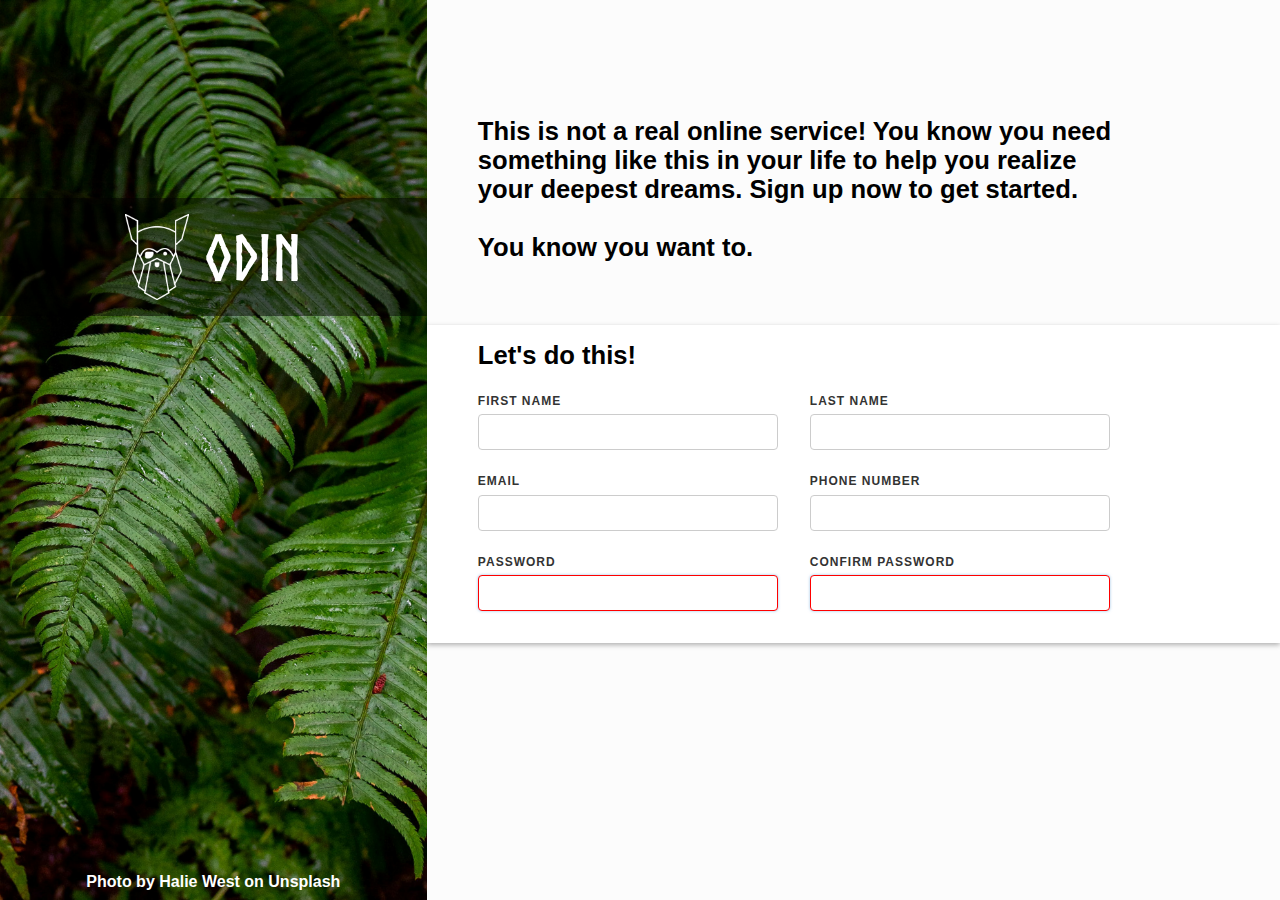
<file: index.html>
<!DOCTYPE html>
<html lang="en">

<head>
    <meta charset="UTF-8">
    <meta name="viewport" content="width=device-width, initial-scale=1.0">
    <title>Sign Up Form | The Odin Project</title>
    <link rel="stylesheet" href="./style.css">
</head>

<body>
    <div class="container">
        <div class="left-side">
            <div class="logo-banner">
                <img src="./assets/images/odin-lined.png" alt="Logo">
                <h1>ODIN</h1>
            </div>
            <h4>Photo by <a
                    href="https://unsplash.com/es/@haliewestphoto?utm_content=creditCopyText&utm_medium=referral&utm_source=unsplash">Halie
                    West</a> on <a
                    href="https://unsplash.com/es/fotos/planta-de-hoja-verde-en-fotografia-de-primer-plano-25xggax4bSA?utm_content=creditCopyText&utm_medium=referral&utm_source=unsplash">Unsplash</a>
            </h4>
        </div>
        <div class="right-side">
            <div class="text">
                <p>This is not a real online service! You know you need something like this in your life to help you
                    realize your deepest dreams. Sign up now to get started. <br><br>You know you want to.</p>
            </div>
            <div class="form-container">
                <h2>Let's do this!</h2>
                <form action="#" method="POST">
                    <div class="form-row">
                        <div class="form-field">
                            <label for="firstName">FIRST NAME</label>
                            <input type="text" id="firstName" name="firstName" required>
                        </div>
                        <div class="form-field">
                            <label for="lastName">LAST NAME</label>
                            <input type="text" id="lastName" name="lastName" required>
                        </div>
                    </div>
                    <div class="form-row">
                        <div class="form-field">
                            <label for="email">EMAIL</label>
                            <input type="email" id="email" name="email" required>
                        </div>
                        <div class="form-field">
                            <label for="phoneNumber">PHONE NUMBER</label>
                            <input type="tel" id="phoneNumber" name="phoneNumber" required>
                        </div>
                    </div>
                    <div class="form-row">
                        <div class="form-field">
                            <label for="password">PASSWORD</label>
                            <input type="password" id="password" name="password" required>
                        </div>
                        <div class="form-field">
                            <label for="confirmPassword">CONFIRM PASSWORD</label>
                            <input type="password" id="confirmPassword" name="confirmPassword" required>
                        </div>
                    </div>
                </form>
            </div>
            <div></div>
        </div>
    </div>

</body>

</html>
</file>
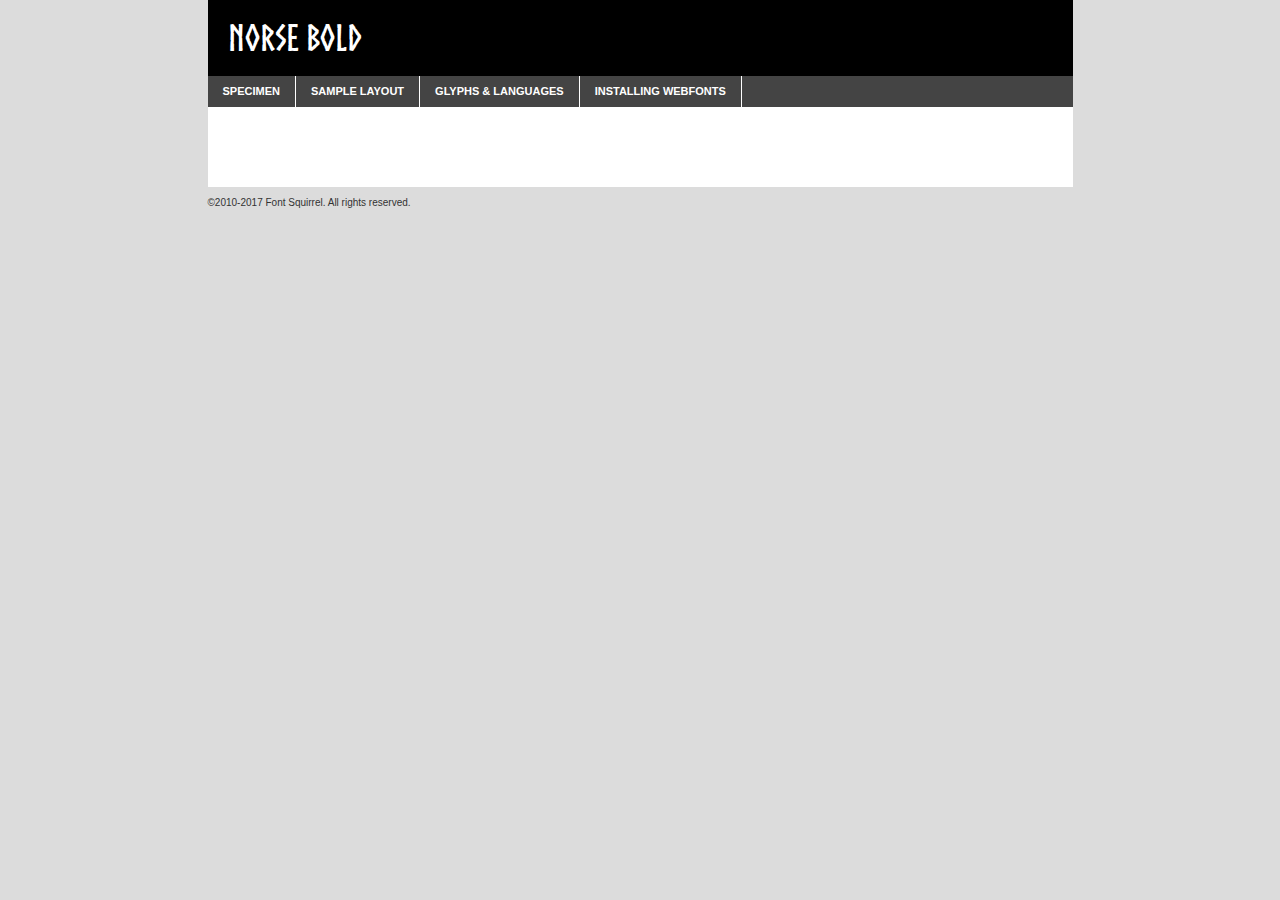
<file: Fonts/norse-bold-demo.html>
<!DOCTYPE html PUBLIC "-//W3C//DTD XHTML 1.0 Transitional//EN"
        "http://www.w3.org/TR/xhtml1/DTD/xhtml1-transitional.dtd">

<html xmlns="http://www.w3.org/1999/xhtml" xml:lang="en" lang="en">
<head>
    <meta http-equiv="Content-Type" content="text/html; charset=utf-8"/>
    <script src="http://ajax.googleapis.com/ajax/libs/jquery/1.7.2/jquery.min.js" type="text/javascript" charset="utf-8"></script>
    <script type="text/javascript">
		(function($) {
			$.fn.easyTabs = function(option) {
				var param = jQuery.extend({ fadeSpeed: 'fast', defaultContent: 1, activeClass: 'active' }, option);
				$(this).each(function() {
					var thisId = '#' + this.id;
					if ( param.defaultContent == '' )
					{
						param.defaultContent = 1;
					}
					if ( typeof param.defaultContent == 'number' )
					{
						var defaultTab = $(thisId + ' .tabs li:eq(' + (param.defaultContent - 1) + ') a').attr('href').substr(1);
					}
					else
					{
						var defaultTab = param.defaultContent;
					}
					$(thisId + ' .tabs li a').each(function() {
						var tabToHide = $(this).attr('href').substr(1);
						$('#' + tabToHide).addClass('easytabs-tab-content');
					});
					hideAll();
					changeContent(defaultTab);

					function hideAll() {$(thisId + ' .easytabs-tab-content').hide();}

					function changeContent(tabId)
					{
						hideAll();
						$(thisId + ' .tabs li').removeClass(param.activeClass);
						$(thisId + ' .tabs li a[href=#' + tabId + ']').closest('li').addClass(param.activeClass);
						if ( param.fadeSpeed != 'none' )
						{
							$(thisId + ' #' + tabId).fadeIn(param.fadeSpeed);
						}
						else
						{
							$(thisId + ' #' + tabId).show();
						}
					}

					$(thisId + ' .tabs li').click(function() {
						var tabId = $(this).find('a').attr('href').substr(1);
						changeContent(tabId);
						return false;
					});
				});
			}
		})(jQuery);
    </script>
    <link rel="stylesheet" href="specimen_files/specimen_stylesheet.css" type="text/css" charset="utf-8"/>
    <link rel="stylesheet" href="stylesheet.css" type="text/css" charset="utf-8"/>

    <style type="text/css">
        		body {
			font-family: 'norsebold';
        		}

            </style>

    <title>Norse Bold Specimen</title>


    <script type="text/javascript" charset="utf-8">
		$(document).ready(function() {
			$('#container').easyTabs({ defaultContent: 1 });
		});
    </script>
</head>

<body>
<div id="container">
    <div id="header">
		Norse Bold    </div>
    <ul class="tabs">
        <li><a href="#specimen">Specimen</a></li>
        <li><a href="#layout">Sample Layout</a></li>
                <li><a href="#glyphs">Glyphs &amp; Languages</a></li>
        <li><a href="#installing">Installing Webfonts</a></li>

    </ul>

    <div id="main_content">


        <div id="specimen">

            <div class="section">
                <div class="grid12 firstcol">
                    <div class="huge">AaBb</div>
                </div>
            </div>

            <div class="section">
                <div class="glyph_range">A&#x200B;B&#x200b;C&#x200b;D&#x200b;E&#x200b;F&#x200b;G&#x200b;H&#x200b;I&#x200b;J&#x200b;K&#x200b;L&#x200b;M&#x200b;N&#x200b;O&#x200b;P&#x200b;Q&#x200b;R&#x200b;S&#x200b;T&#x200b;U&#x200b;V&#x200b;W&#x200b;X&#x200b;Y&#x200b;Z&#x200b;a&#x200b;b&#x200b;c&#x200b;d&#x200b;e&#x200b;f&#x200b;g&#x200b;h&#x200b;i&#x200b;j&#x200b;k&#x200b;l&#x200b;m&#x200b;n&#x200b;o&#x200b;p&#x200b;q&#x200b;r&#x200b;s&#x200b;t&#x200b;u&#x200b;v&#x200b;w&#x200b;x&#x200b;y&#x200b;z&#x200b;1&#x200b;2&#x200b;3&#x200b;4&#x200b;5&#x200b;6&#x200b;7&#x200b;8&#x200b;9&#x200b;0&#x200b;&amp;&#x200b;.&#x200b;,&#x200b;?&#x200b;!&#x200b;&#64;&#x200b;(&#x200b;)&#x200b;#&#x200b;$&#x200b;%&#x200b;*&#x200b;+&#x200b;-&#x200b;=&#x200b;:&#x200b;;</div>
            </div>
            <div class="section">
                <div class="grid12 firstcol">
                    <table class="sample_table">
                        <tr>
                            <td>10</td>
                            <td class="size10">abcdefghijklmnopqrstuvwxyzABCDEFGHIJKLMNOPQRSTUVWXYZ0123456789abcdefghijklmnopqrstuvwxyzABCDEFGHIJKLMNOPQRSTUVWXYZ0123456789abcdefghijklmnopqrstuvwxyzABCDEFGHIJKLMNOPQRSTUVWXYZ</td>
                        </tr>
                        <tr>
                            <td>11</td>
                            <td class="size11">abcdefghijklmnopqrstuvwxyzABCDEFGHIJKLMNOPQRSTUVWXYZ0123456789abcdefghijklmnopqrstuvwxyzABCDEFGHIJKLMNOPQRSTUVWXYZ0123456789abcdefghijklmnopqrstuvwxyzABCDEFGHIJKLMNOPQRSTUVWXYZ</td>
                        </tr>
                        <tr>
                            <td>12</td>
                            <td class="size12">abcdefghijklmnopqrstuvwxyzABCDEFGHIJKLMNOPQRSTUVWXYZ0123456789abcdefghijklmnopqrstuvwxyzABCDEFGHIJKLMNOPQRSTUVWXYZ0123456789abcdefghijklmnopqrstuvwxyzABCDEFGHIJKLMNOPQRSTUVWXYZ</td>
                        </tr>
                        <tr>
                            <td>13</td>
                            <td class="size13">abcdefghijklmnopqrstuvwxyzABCDEFGHIJKLMNOPQRSTUVWXYZ0123456789abcdefghijklmnopqrstuvwxyzABCDEFGHIJKLMNOPQRSTUVWXYZ0123456789abcdefghijklmnopqrstuvwxyzABCDEFGHIJKLMNOPQRSTUVWXYZ</td>
                        </tr>
                        <tr>
                            <td>14</td>
                            <td class="size14">abcdefghijklmnopqrstuvwxyzABCDEFGHIJKLMNOPQRSTUVWXYZ0123456789abcdefghijklmnopqrstuvwxyzABCDEFGHIJKLMNOPQRSTUVWXYZ0123456789abcdefghijklmnopqrstuvwxyzABCDEFGHIJKLMNOPQRSTUVWXYZ</td>
                        </tr>
                        <tr>
                            <td>16</td>
                            <td class="size16">abcdefghijklmnopqrstuvwxyzABCDEFGHIJKLMNOPQRSTUVWXYZ0123456789abcdefghijklmnopqrstuvwxyzABCDEFGHIJKLMNOPQRSTUVWXYZ</td>
                        </tr>
                        <tr>
                            <td>18</td>
                            <td class="size18">abcdefghijklmnopqrstuvwxyzABCDEFGHIJKLMNOPQRSTUVWXYZ0123456789abcdefghijklmnopqrstuvwxyzABCDEFGHIJKLMNOPQRSTUVWXYZ</td>
                        </tr>
                        <tr>
                            <td>20</td>
                            <td class="size20">abcdefghijklmnopqrstuvwxyzABCDEFGHIJKLMNOPQRSTUVWXYZ0123456789abcdefghijklmnopqrstuvwxyzABCDEFGHIJKLMNOPQRSTUVWXYZ</td>
                        </tr>
                        <tr>
                            <td>24</td>
                            <td class="size24">abcdefghijklmnopqrstuvwxyzABCDEFGHIJKLMNOPQRSTUVWXYZ0123456789abcdefghijklmnopqrstuvwxyzABCDEFGHIJKLMNOPQRSTUVWXYZ</td>
                        </tr>
                        <tr>
                            <td>30</td>
                            <td class="size30">abcdefghijklmnopqrstuvwxyzABCDEFGHIJKLMNOPQRSTUVWXYZ0123456789abcdefghijklmnopqrstuvwxyzABCDEFGHIJKLMNOPQRSTUVWXYZ</td>
                        </tr>
                        <tr>
                            <td>36</td>
                            <td class="size36">abcdefghijklmnopqrstuvwxyzABCDEFGHIJKLMNOPQRSTUVWXYZ0123456789abcdefghijklmnopqrstuvwxyzABCDEFGHIJKLMNOPQRSTUVWXYZ</td>
                        </tr>
                        <tr>
                            <td>48</td>
                            <td class="size48">abcdefghijklmnopqrstuvwxyzABCDEFGHIJKLMNOPQRSTUVWXYZ0123456789abcdefghijklmnopqrstuvwxyzABCDEFGHIJKLMNOPQRSTUVWXYZ</td>
                        </tr>
                        <tr>
                            <td>60</td>
                            <td class="size60">abcdefghijklmnopqrstuvwxyzABCDEFGHIJKLMNOPQRSTUVWXYZ0123456789abcdefghijklmnopqrstuvwxyzABCDEFGHIJKLMNOPQRSTUVWXYZ</td>
                        </tr>
                        <tr>
                            <td>72</td>
                            <td class="size72">abcdefghijklmnopqrstuvwxyzABCDEFGHIJKLMNOPQRSTUVWXYZ0123456789abcdefghijklmnopqrstuvwxyzABCDEFGHIJKLMNOPQRSTUVWXYZ</td>
                        </tr>
                        <tr>
                            <td>90</td>
                            <td class="size90">abcdefghijklmnopqrstuvwxyzABCDEFGHIJKLMNOPQRSTUVWXYZ0123456789abcdefghijklmnopqrstuvwxyzABCDEFGHIJKLMNOPQRSTUVWXYZ</td>
                        </tr>
                    </table>

                </div>

            </div>


            <div class="section" id="bodycomparison">


                <div id="xheight">
                    <div class="fontbody">&#x25FC;&#x25FC;&#x25FC;&#x25FC;&#x25FC;&#x25FC;&#x25FC;&#x25FC;&#x25FC;&#x25FC;&#x25FC;&#x25FC;&#x25FC;&#x25FC;&#x25FC;&#x25FC;&#x25FC;&#x25FC;&#x25FC;&#x25FC;&#x25FC;&#x25FC;&#x25FC;&#x25FC;&#x25FC;&#x25FC;&#x25FC;&#x25FC;&#x25FC;&#x25FC;&#x25FC;&#x25FC;&#x25FC;&#x25FC;&#x25FC;&#x25FC;&#x25FC;&#x25FC;&#x25FC;&#x25FC;&#x25FC;&#x25FC;&#x25FC;&#x25FC;&#x25FC;&#x25FC;&#x25FC;&#x25FC;&#x25FC;&#x25FC;&#x25FC;&#x25FC;&#x25FC;&#x25FC;&#x25FC;&#x25FC;&#x25FC;&#x25FC;&#x25FC;&#x25FC;&#x25FC;&#x25FC;&#x25FC;&#x25FC;&#x25FC;&#x25FC;&#x25FC;&#x25FC;&#x25FC;&#x25FC;&#x25FC;&#x25FC;&#x25FC;&#x25FC;&#x25FC;&#x25FC;&#x25FC;&#x25FC;&#x25FC;&#x25FC;&#x25FC;&#x25FC;&#x25FC;&#x25FC;&#x25FC;&#x25FC;&#x25FC;&#x25FC;&#x25FC;&#x25FC;&#x25FC;&#x25FC;&#x25FC;&#x25FC;&#x25FC;&#x25FC;&#x25FC;&#x25FC;&#x25FC;body</div>
                    <div class="arialbody">body</div>
                    <div class="verdanabody">body</div>
                    <div class="georgiabody">body</div>
                </div>
                <div class="fontbody" style="z-index:1">
                    body<span>Norse Bold</span>
                </div>
                <div class="arialbody" style="z-index:1">
                    body<span>Arial</span>
                </div>
                <div class="verdanabody" style="z-index:1">
                    body<span>Verdana</span>
                </div>
                <div class="georgiabody" style="z-index:1">
                    body<span>Georgia</span>
                </div>


            </div>


            <div class="section psample psample_row1" id="">

                <div class="grid2 firstcol">
                    <p class="size10"><span>10.</span>Aenean lacinia bibendum nulla sed consectetur. Fusce dapibus, tellus ac cursus commodo, tortor mauris condimentum nibh, ut fermentum massa justo sit amet risus. Nullam id dolor id nibh ultricies vehicula ut id elit. Cum sociis natoque penatibus et magnis dis parturient montes, nascetur ridiculus mus. Nulla vitae elit libero, a pharetra augue.</p>

                </div>
                <div class="grid3">
                    <p class="size11"><span>11.</span>Aenean lacinia bibendum nulla sed consectetur. Fusce dapibus, tellus ac cursus commodo, tortor mauris condimentum nibh, ut fermentum massa justo sit amet risus. Nullam id dolor id nibh ultricies vehicula ut id elit. Cum sociis natoque penatibus et magnis dis parturient montes, nascetur ridiculus mus. Nulla vitae elit libero, a pharetra augue.</p>

                </div>
                <div class="grid3">
                    <p class="size12"><span>12.</span>Aenean lacinia bibendum nulla sed consectetur. Fusce dapibus, tellus ac cursus commodo, tortor mauris condimentum nibh, ut fermentum massa justo sit amet risus. Nullam id dolor id nibh ultricies vehicula ut id elit. Cum sociis natoque penatibus et magnis dis parturient montes, nascetur ridiculus mus. Nulla vitae elit libero, a pharetra augue.</p>

                </div>
                <div class="grid4">
                    <p class="size13"><span>13.</span>Aenean lacinia bibendum nulla sed consectetur. Fusce dapibus, tellus ac cursus commodo, tortor mauris condimentum nibh, ut fermentum massa justo sit amet risus. Nullam id dolor id nibh ultricies vehicula ut id elit. Cum sociis natoque penatibus et magnis dis parturient montes, nascetur ridiculus mus. Nulla vitae elit libero, a pharetra augue.</p>

                </div>
                <div class="white_blend"></div>

            </div>
            <div class="section psample psample_row2" id="">
                <div class="grid3 firstcol">
                    <p class="size14"><span>14.</span>Aenean lacinia bibendum nulla sed consectetur. Fusce dapibus, tellus ac cursus commodo, tortor mauris condimentum nibh, ut fermentum massa justo sit amet risus. Nullam id dolor id nibh ultricies vehicula ut id elit. Cum sociis natoque penatibus et magnis dis parturient montes, nascetur ridiculus mus. Nulla vitae elit libero, a pharetra augue.</p>

                </div>
                <div class="grid4">
                    <p class="size16"><span>16.</span>Aenean lacinia bibendum nulla sed consectetur. Fusce dapibus, tellus ac cursus commodo, tortor mauris condimentum nibh, ut fermentum massa justo sit amet risus. Nullam id dolor id nibh ultricies vehicula ut id elit. Cum sociis natoque penatibus et magnis dis parturient montes, nascetur ridiculus mus. Nulla vitae elit libero, a pharetra augue.</p>

                </div>
                <div class="grid5">
                    <p class="size18"><span>18.</span>Aenean lacinia bibendum nulla sed consectetur. Fusce dapibus, tellus ac cursus commodo, tortor mauris condimentum nibh, ut fermentum massa justo sit amet risus. Nullam id dolor id nibh ultricies vehicula ut id elit. Cum sociis natoque penatibus et magnis dis parturient montes, nascetur ridiculus mus. Nulla vitae elit libero, a pharetra augue.</p>

                </div>

                <div class="white_blend"></div>

            </div>

            <div class="section psample psample_row3" id="">
                <div class="grid5 firstcol">
                    <p class="size20"><span>20.</span>Aenean lacinia bibendum nulla sed consectetur. Fusce dapibus, tellus ac cursus commodo, tortor mauris condimentum nibh, ut fermentum massa justo sit amet risus. Nullam id dolor id nibh ultricies vehicula ut id elit. Cum sociis natoque penatibus et magnis dis parturient montes, nascetur ridiculus mus. Nulla vitae elit libero, a pharetra augue.</p>
                </div>
                <div class="grid7">
                    <p class="size24"><span>24.</span>Aenean lacinia bibendum nulla sed consectetur. Fusce dapibus, tellus ac cursus commodo, tortor mauris condimentum nibh, ut fermentum massa justo sit amet risus. Nullam id dolor id nibh ultricies vehicula ut id elit. Cum sociis natoque penatibus et magnis dis parturient montes, nascetur ridiculus mus. Nulla vitae elit libero, a pharetra augue.</p>
                </div>

                <div class="white_blend"></div>

            </div>

            <div class="section psample psample_row4" id="">
                <div class="grid12 firstcol">
                    <p class="size30"><span>30.</span>Aenean lacinia bibendum nulla sed consectetur. Fusce dapibus, tellus ac cursus commodo, tortor mauris condimentum nibh, ut fermentum massa justo sit amet risus. Nullam id dolor id nibh ultricies vehicula ut id elit. Cum sociis natoque penatibus et magnis dis parturient montes, nascetur ridiculus mus. Nulla vitae elit libero, a pharetra augue.</p>
                </div>
                <div class="white_blend"></div>

            </div>


            <div class="section psample psample_row1 fullreverse">
                <div class="grid2 firstcol">
                    <p class="size10"><span>10.</span>Aenean lacinia bibendum nulla sed consectetur. Fusce dapibus, tellus ac cursus commodo, tortor mauris condimentum nibh, ut fermentum massa justo sit amet risus. Nullam id dolor id nibh ultricies vehicula ut id elit. Cum sociis natoque penatibus et magnis dis parturient montes, nascetur ridiculus mus. Nulla vitae elit libero, a pharetra augue.</p>

                </div>
                <div class="grid3">
                    <p class="size11"><span>11.</span>Aenean lacinia bibendum nulla sed consectetur. Fusce dapibus, tellus ac cursus commodo, tortor mauris condimentum nibh, ut fermentum massa justo sit amet risus. Nullam id dolor id nibh ultricies vehicula ut id elit. Cum sociis natoque penatibus et magnis dis parturient montes, nascetur ridiculus mus. Nulla vitae elit libero, a pharetra augue.</p>

                </div>
                <div class="grid3">
                    <p class="size12"><span>12.</span>Aenean lacinia bibendum nulla sed consectetur. Fusce dapibus, tellus ac cursus commodo, tortor mauris condimentum nibh, ut fermentum massa justo sit amet risus. Nullam id dolor id nibh ultricies vehicula ut id elit. Cum sociis natoque penatibus et magnis dis parturient montes, nascetur ridiculus mus. Nulla vitae elit libero, a pharetra augue.</p>

                </div>
                <div class="grid4">
                    <p class="size13"><span>13.</span>Aenean lacinia bibendum nulla sed consectetur. Fusce dapibus, tellus ac cursus commodo, tortor mauris condimentum nibh, ut fermentum massa justo sit amet risus. Nullam id dolor id nibh ultricies vehicula ut id elit. Cum sociis natoque penatibus et magnis dis parturient montes, nascetur ridiculus mus. Nulla vitae elit libero, a pharetra augue.</p>

                </div>
                <div class="black_blend"></div>

            </div>

            <div class="section psample psample_row2 fullreverse">
                <div class="grid3 firstcol">
                    <p class="size14"><span>14.</span>Aenean lacinia bibendum nulla sed consectetur. Fusce dapibus, tellus ac cursus commodo, tortor mauris condimentum nibh, ut fermentum massa justo sit amet risus. Nullam id dolor id nibh ultricies vehicula ut id elit. Cum sociis natoque penatibus et magnis dis parturient montes, nascetur ridiculus mus. Nulla vitae elit libero, a pharetra augue.</p>

                </div>
                <div class="grid4">
                    <p class="size16"><span>16.</span>Aenean lacinia bibendum nulla sed consectetur. Fusce dapibus, tellus ac cursus commodo, tortor mauris condimentum nibh, ut fermentum massa justo sit amet risus. Nullam id dolor id nibh ultricies vehicula ut id elit. Cum sociis natoque penatibus et magnis dis parturient montes, nascetur ridiculus mus. Nulla vitae elit libero, a pharetra augue.</p>

                </div>
                <div class="grid5">
                    <p class="size18"><span>18.</span>Aenean lacinia bibendum nulla sed consectetur. Fusce dapibus, tellus ac cursus commodo, tortor mauris condimentum nibh, ut fermentum massa justo sit amet risus. Nullam id dolor id nibh ultricies vehicula ut id elit. Cum sociis natoque penatibus et magnis dis parturient montes, nascetur ridiculus mus. Nulla vitae elit libero, a pharetra augue.</p>

                </div>
                <div class="black_blend"></div>

            </div>

            <div class="section psample fullreverse psample_row3" id="">
                <div class="grid5 firstcol">
                    <p class="size20"><span>20.</span>Aenean lacinia bibendum nulla sed consectetur. Fusce dapibus, tellus ac cursus commodo, tortor mauris condimentum nibh, ut fermentum massa justo sit amet risus. Nullam id dolor id nibh ultricies vehicula ut id elit. Cum sociis natoque penatibus et magnis dis parturient montes, nascetur ridiculus mus. Nulla vitae elit libero, a pharetra augue.</p>
                </div>
                <div class="grid7">
                    <p class="size24"><span>24.</span>Aenean lacinia bibendum nulla sed consectetur. Fusce dapibus, tellus ac cursus commodo, tortor mauris condimentum nibh, ut fermentum massa justo sit amet risus. Nullam id dolor id nibh ultricies vehicula ut id elit. Cum sociis natoque penatibus et magnis dis parturient montes, nascetur ridiculus mus. Nulla vitae elit libero, a pharetra augue.</p>
                </div>

                <div class="black_blend"></div>

            </div>

            <div class="section psample fullreverse psample_row4" id="" style="border-bottom: 20px #000 solid;">
                <div class="grid12 firstcol">
                    <p class="size30"><span>30.</span>Aenean lacinia bibendum nulla sed consectetur. Fusce dapibus, tellus ac cursus commodo, tortor mauris condimentum nibh, ut fermentum massa justo sit amet risus. Nullam id dolor id nibh ultricies vehicula ut id elit. Cum sociis natoque penatibus et magnis dis parturient montes, nascetur ridiculus mus. Nulla vitae elit libero, a pharetra augue.</p>
                </div>
                <div class="black_blend"></div>

            </div>


        </div>

        <div id="layout">

            <div class="section">

                <div class="grid12 firstcol">
                    <h1>Lorem Ipsum Dolor</h1>
                    <h2>Etiam porta sem malesuada magna mollis euismod</h2>

                    <p class="byline">By <a href="#link">Aenean Lacinia</a></p>
                </div>
            </div>
            <div class="section">
                <div class="grid8 firstcol">
                    <p class="large">Donec sed odio dui. Morbi leo risus, porta ac consectetur ac, vestibulum at eros. Fusce dapibus, tellus ac cursus commodo, tortor mauris condimentum nibh, ut fermentum massa justo sit amet risus. </p>


                    <h3>Pellentesque ornare sem</h3>

                    <p>Maecenas sed diam eget risus varius blandit sit amet non magna. Maecenas faucibus mollis interdum. Donec ullamcorper nulla non metus auctor fringilla. Nullam id dolor id nibh ultricies vehicula ut id elit. Nullam id dolor id nibh ultricies vehicula ut id elit. </p>

                    <p>Aenean eu leo quam. Pellentesque ornare sem lacinia quam venenatis vestibulum. Lorem ipsum dolor sit amet, consectetur adipiscing elit. Cum sociis natoque penatibus et magnis dis parturient montes, nascetur ridiculus mus. </p>

                    <p>Nulla vitae elit libero, a pharetra augue. Praesent commodo cursus magna, vel scelerisque nisl consectetur et. Aenean lacinia bibendum nulla sed consectetur. </p>

                    <p>Nullam quis risus eget urna mollis ornare vel eu leo. Nullam quis risus eget urna mollis ornare vel eu leo. Maecenas sed diam eget risus varius blandit sit amet non magna. Donec ullamcorper nulla non metus auctor fringilla. </p>

                    <h3>Cras mattis consectetur</h3>

                    <p>Aenean eu leo quam. Pellentesque ornare sem lacinia quam venenatis vestibulum. Aenean lacinia bibendum nulla sed consectetur. Integer posuere erat a ante venenatis dapibus posuere velit aliquet. Cras mattis consectetur purus sit amet fermentum. </p>

                    <p>Nullam id dolor id nibh ultricies vehicula ut id elit. Nullam quis risus eget urna mollis ornare vel eu leo. Cras mattis consectetur purus sit amet fermentum.</p>
                </div>

                <div class="grid4 sidebar">

                    <div class="box reverse">
                        <p class="last">Nullam quis risus eget urna mollis ornare vel eu leo. Donec ullamcorper nulla non metus auctor fringilla. Cras mattis consectetur purus sit amet fermentum. Sed posuere consectetur est at lobortis. Lorem ipsum dolor sit amet, consectetur adipiscing elit. </p>
                    </div>

                    <p class="caption">Maecenas sed diam eget risus varius.</p>

                    <p>Vestibulum id ligula porta felis euismod semper. Integer posuere erat a ante venenatis dapibus posuere velit aliquet. Vestibulum id ligula porta felis euismod semper. Sed posuere consectetur est at lobortis. Maecenas sed diam eget risus varius blandit sit amet non magna. Fusce dapibus, tellus ac cursus commodo, tortor mauris condimentum nibh, ut fermentum massa justo sit amet risus. </p>


                    <p>Duis mollis, est non commodo luctus, nisi erat porttitor ligula, eget lacinia odio sem nec elit. Aenean lacinia bibendum nulla sed consectetur. Vivamus sagittis lacus vel augue laoreet rutrum faucibus dolor auctor. Aenean lacinia bibendum nulla sed consectetur. Nullam quis risus eget urna mollis ornare vel eu leo. </p>

                    <p>Praesent commodo cursus magna, vel scelerisque nisl consectetur et. Donec ullamcorper nulla non metus auctor fringilla. Maecenas faucibus mollis interdum. Fusce dapibus, tellus ac cursus commodo, tortor mauris condimentum nibh, ut fermentum massa justo sit amet risus. </p>

                </div>
            </div>

        </div>


		

        <div id="glyphs">
            <div class="section">
                <div class="grid12 firstcol">

                    <h1>Language Support</h1>
                    <p>The subset of Norse Bold in this kit supports the following languages:<br/>

						Albanian, Basque, Breton, Chamorro, Danish, Dutch, English, Faroese, Finnish, French, Frisian, Galician, German, Icelandic, Italian, Malagasy, Norwegian, Portuguese, Spanish, Alsatian, Aragonese, Arapaho, Arrernte, Asturian, Aymara, Bislama, Cebuano, Corsican, Fijian, French_creole, Genoese, Gilbertese, Greenlandic, Haitian_creole, Hiligaynon, Hmong, Hopi, Ibanag, Iloko_ilokano, Indonesian, Interglossa_glosa, Interlingua, Irish_gaelic, Jerriais, Lojban, Lombard, Luxembourgeois, Manx, Mohawk, Norfolk_pitcairnese, Occitan, Oromo, Pangasinan, Papiamento, Piedmontese, Potawatomi, Rhaeto-romance, Romansh, Rotokas, Sami_lule, Samoan, Sardinian, Scots_gaelic, Seychelles_creole, Shona, Sicilian, Somali, Southern_ndebele, Swahili, Swati_swazi, Tagalog_filipino_pilipino, Tetum, Tok_pisin, Uyghur_latinized, Volapuk, Walloon, Warlpiri, Xhosa, Yapese, Zulu, Latinbasic, Ubasic, Demo                    </p>
                    <h1>Glyph Chart</h1>
                    <p>The subset of Norse Bold in this kit includes all the glyphs listed below. Unicode entities are included above each glyph to help you insert individual characters into your layout.</p>
                    <div id="glyph_chart">

						                            																				                                <div><p>&amp;#13;</p>&#13;</div>
																				                                <div><p>&amp;#32;</p>&#32;</div>
																				                                <div><p>&amp;#33;</p>&#33;</div>
																				                                <div><p>&amp;#34;</p>&#34;</div>
																				                                <div><p>&amp;#35;</p>&#35;</div>
																				                                <div><p>&amp;#36;</p>&#36;</div>
																				                                <div><p>&amp;#37;</p>&#37;</div>
																				                                <div><p>&amp;#38;</p>&#38;</div>
																				                                <div><p>&amp;#39;</p>&#39;</div>
																				                                <div><p>&amp;#40;</p>&#40;</div>
																				                                <div><p>&amp;#41;</p>&#41;</div>
																				                                <div><p>&amp;#42;</p>&#42;</div>
																				                                <div><p>&amp;#43;</p>&#43;</div>
																				                                <div><p>&amp;#44;</p>&#44;</div>
																				                                <div><p>&amp;#45;</p>&#45;</div>
																				                                <div><p>&amp;#46;</p>&#46;</div>
																				                                <div><p>&amp;#47;</p>&#47;</div>
																				                                <div><p>&amp;#48;</p>&#48;</div>
																				                                <div><p>&amp;#49;</p>&#49;</div>
																				                                <div><p>&amp;#50;</p>&#50;</div>
																				                                <div><p>&amp;#51;</p>&#51;</div>
																				                                <div><p>&amp;#52;</p>&#52;</div>
																				                                <div><p>&amp;#53;</p>&#53;</div>
																				                                <div><p>&amp;#54;</p>&#54;</div>
																				                                <div><p>&amp;#55;</p>&#55;</div>
																				                                <div><p>&amp;#56;</p>&#56;</div>
																				                                <div><p>&amp;#57;</p>&#57;</div>
																				                                <div><p>&amp;#58;</p>&#58;</div>
																				                                <div><p>&amp;#59;</p>&#59;</div>
																				                                <div><p>&amp;#60;</p>&#60;</div>
																				                                <div><p>&amp;#61;</p>&#61;</div>
																				                                <div><p>&amp;#62;</p>&#62;</div>
																				                                <div><p>&amp;#63;</p>&#63;</div>
																				                                <div><p>&amp;#64;</p>&#64;</div>
																				                                <div><p>&amp;#65;</p>&#65;</div>
																				                                <div><p>&amp;#66;</p>&#66;</div>
																				                                <div><p>&amp;#67;</p>&#67;</div>
																				                                <div><p>&amp;#68;</p>&#68;</div>
																				                                <div><p>&amp;#69;</p>&#69;</div>
																				                                <div><p>&amp;#70;</p>&#70;</div>
																				                                <div><p>&amp;#71;</p>&#71;</div>
																				                                <div><p>&amp;#72;</p>&#72;</div>
																				                                <div><p>&amp;#73;</p>&#73;</div>
																				                                <div><p>&amp;#74;</p>&#74;</div>
																				                                <div><p>&amp;#75;</p>&#75;</div>
																				                                <div><p>&amp;#76;</p>&#76;</div>
																				                                <div><p>&amp;#77;</p>&#77;</div>
																				                                <div><p>&amp;#78;</p>&#78;</div>
																				                                <div><p>&amp;#79;</p>&#79;</div>
																				                                <div><p>&amp;#80;</p>&#80;</div>
																				                                <div><p>&amp;#81;</p>&#81;</div>
																				                                <div><p>&amp;#82;</p>&#82;</div>
																				                                <div><p>&amp;#83;</p>&#83;</div>
																				                                <div><p>&amp;#84;</p>&#84;</div>
																				                                <div><p>&amp;#85;</p>&#85;</div>
																				                                <div><p>&amp;#86;</p>&#86;</div>
																				                                <div><p>&amp;#87;</p>&#87;</div>
																				                                <div><p>&amp;#88;</p>&#88;</div>
																				                                <div><p>&amp;#89;</p>&#89;</div>
																				                                <div><p>&amp;#90;</p>&#90;</div>
																				                                <div><p>&amp;#91;</p>&#91;</div>
																				                                <div><p>&amp;#92;</p>&#92;</div>
																				                                <div><p>&amp;#93;</p>&#93;</div>
																				                                <div><p>&amp;#94;</p>&#94;</div>
																				                                <div><p>&amp;#95;</p>&#95;</div>
																				                                <div><p>&amp;#96;</p>&#96;</div>
																				                                <div><p>&amp;#97;</p>&#97;</div>
																				                                <div><p>&amp;#98;</p>&#98;</div>
																				                                <div><p>&amp;#99;</p>&#99;</div>
																				                                <div><p>&amp;#100;</p>&#100;</div>
																				                                <div><p>&amp;#101;</p>&#101;</div>
																				                                <div><p>&amp;#102;</p>&#102;</div>
																				                                <div><p>&amp;#103;</p>&#103;</div>
																				                                <div><p>&amp;#104;</p>&#104;</div>
																				                                <div><p>&amp;#105;</p>&#105;</div>
																				                                <div><p>&amp;#106;</p>&#106;</div>
																				                                <div><p>&amp;#107;</p>&#107;</div>
																				                                <div><p>&amp;#108;</p>&#108;</div>
																				                                <div><p>&amp;#109;</p>&#109;</div>
																				                                <div><p>&amp;#110;</p>&#110;</div>
																				                                <div><p>&amp;#111;</p>&#111;</div>
																				                                <div><p>&amp;#112;</p>&#112;</div>
																				                                <div><p>&amp;#113;</p>&#113;</div>
																				                                <div><p>&amp;#114;</p>&#114;</div>
																				                                <div><p>&amp;#115;</p>&#115;</div>
																				                                <div><p>&amp;#116;</p>&#116;</div>
																				                                <div><p>&amp;#117;</p>&#117;</div>
																				                                <div><p>&amp;#118;</p>&#118;</div>
																				                                <div><p>&amp;#119;</p>&#119;</div>
																				                                <div><p>&amp;#120;</p>&#120;</div>
																				                                <div><p>&amp;#121;</p>&#121;</div>
																				                                <div><p>&amp;#122;</p>&#122;</div>
																				                                <div><p>&amp;#123;</p>&#123;</div>
																				                                <div><p>&amp;#124;</p>&#124;</div>
																				                                <div><p>&amp;#125;</p>&#125;</div>
																				                                <div><p>&amp;#126;</p>&#126;</div>
																				                                <div><p>&amp;#160;</p>&#160;</div>
																				                                <div><p>&amp;#161;</p>&#161;</div>
																				                                <div><p>&amp;#162;</p>&#162;</div>
																				                                <div><p>&amp;#163;</p>&#163;</div>
																				                                <div><p>&amp;#164;</p>&#164;</div>
																				                                <div><p>&amp;#165;</p>&#165;</div>
																				                                <div><p>&amp;#166;</p>&#166;</div>
																				                                <div><p>&amp;#167;</p>&#167;</div>
																				                                <div><p>&amp;#168;</p>&#168;</div>
																				                                <div><p>&amp;#169;</p>&#169;</div>
																				                                <div><p>&amp;#170;</p>&#170;</div>
																				                                <div><p>&amp;#171;</p>&#171;</div>
																				                                <div><p>&amp;#172;</p>&#172;</div>
																				                                <div><p>&amp;#173;</p>&#173;</div>
																				                                <div><p>&amp;#174;</p>&#174;</div>
																				                                <div><p>&amp;#176;</p>&#176;</div>
																				                                <div><p>&amp;#177;</p>&#177;</div>
																				                                <div><p>&amp;#178;</p>&#178;</div>
																				                                <div><p>&amp;#179;</p>&#179;</div>
																				                                <div><p>&amp;#180;</p>&#180;</div>
																				                                <div><p>&amp;#181;</p>&#181;</div>
																				                                <div><p>&amp;#182;</p>&#182;</div>
																				                                <div><p>&amp;#183;</p>&#183;</div>
																				                                <div><p>&amp;#184;</p>&#184;</div>
																				                                <div><p>&amp;#185;</p>&#185;</div>
																				                                <div><p>&amp;#186;</p>&#186;</div>
																				                                <div><p>&amp;#187;</p>&#187;</div>
																				                                <div><p>&amp;#188;</p>&#188;</div>
																				                                <div><p>&amp;#189;</p>&#189;</div>
																				                                <div><p>&amp;#190;</p>&#190;</div>
																				                                <div><p>&amp;#191;</p>&#191;</div>
																				                                <div><p>&amp;#192;</p>&#192;</div>
																				                                <div><p>&amp;#193;</p>&#193;</div>
																				                                <div><p>&amp;#194;</p>&#194;</div>
																				                                <div><p>&amp;#195;</p>&#195;</div>
																				                                <div><p>&amp;#196;</p>&#196;</div>
																				                                <div><p>&amp;#197;</p>&#197;</div>
																				                                <div><p>&amp;#198;</p>&#198;</div>
																				                                <div><p>&amp;#199;</p>&#199;</div>
																				                                <div><p>&amp;#200;</p>&#200;</div>
																				                                <div><p>&amp;#201;</p>&#201;</div>
																				                                <div><p>&amp;#202;</p>&#202;</div>
																				                                <div><p>&amp;#203;</p>&#203;</div>
																				                                <div><p>&amp;#204;</p>&#204;</div>
																				                                <div><p>&amp;#205;</p>&#205;</div>
																				                                <div><p>&amp;#206;</p>&#206;</div>
																				                                <div><p>&amp;#207;</p>&#207;</div>
																				                                <div><p>&amp;#208;</p>&#208;</div>
																				                                <div><p>&amp;#209;</p>&#209;</div>
																				                                <div><p>&amp;#210;</p>&#210;</div>
																				                                <div><p>&amp;#211;</p>&#211;</div>
																				                                <div><p>&amp;#212;</p>&#212;</div>
																				                                <div><p>&amp;#213;</p>&#213;</div>
																				                                <div><p>&amp;#214;</p>&#214;</div>
																				                                <div><p>&amp;#215;</p>&#215;</div>
																				                                <div><p>&amp;#216;</p>&#216;</div>
																				                                <div><p>&amp;#217;</p>&#217;</div>
																				                                <div><p>&amp;#218;</p>&#218;</div>
																				                                <div><p>&amp;#219;</p>&#219;</div>
																				                                <div><p>&amp;#220;</p>&#220;</div>
																				                                <div><p>&amp;#221;</p>&#221;</div>
																				                                <div><p>&amp;#222;</p>&#222;</div>
																				                                <div><p>&amp;#223;</p>&#223;</div>
																				                                <div><p>&amp;#224;</p>&#224;</div>
																				                                <div><p>&amp;#225;</p>&#225;</div>
																				                                <div><p>&amp;#226;</p>&#226;</div>
																				                                <div><p>&amp;#227;</p>&#227;</div>
																				                                <div><p>&amp;#228;</p>&#228;</div>
																				                                <div><p>&amp;#229;</p>&#229;</div>
																				                                <div><p>&amp;#230;</p>&#230;</div>
																				                                <div><p>&amp;#231;</p>&#231;</div>
																				                                <div><p>&amp;#232;</p>&#232;</div>
																				                                <div><p>&amp;#233;</p>&#233;</div>
																				                                <div><p>&amp;#234;</p>&#234;</div>
																				                                <div><p>&amp;#235;</p>&#235;</div>
																				                                <div><p>&amp;#236;</p>&#236;</div>
																				                                <div><p>&amp;#237;</p>&#237;</div>
																				                                <div><p>&amp;#238;</p>&#238;</div>
																				                                <div><p>&amp;#239;</p>&#239;</div>
																				                                <div><p>&amp;#240;</p>&#240;</div>
																				                                <div><p>&amp;#241;</p>&#241;</div>
																				                                <div><p>&amp;#242;</p>&#242;</div>
																				                                <div><p>&amp;#243;</p>&#243;</div>
																				                                <div><p>&amp;#244;</p>&#244;</div>
																				                                <div><p>&amp;#245;</p>&#245;</div>
																				                                <div><p>&amp;#246;</p>&#246;</div>
																				                                <div><p>&amp;#247;</p>&#247;</div>
																				                                <div><p>&amp;#248;</p>&#248;</div>
																				                                <div><p>&amp;#249;</p>&#249;</div>
																				                                <div><p>&amp;#250;</p>&#250;</div>
																				                                <div><p>&amp;#251;</p>&#251;</div>
																				                                <div><p>&amp;#252;</p>&#252;</div>
																				                                <div><p>&amp;#253;</p>&#253;</div>
																				                                <div><p>&amp;#254;</p>&#254;</div>
																				                                <div><p>&amp;#255;</p>&#255;</div>
																				                                <div><p>&amp;#338;</p>&#338;</div>
																				                                <div><p>&amp;#339;</p>&#339;</div>
																				                                <div><p>&amp;#376;</p>&#376;</div>
																				                                <div><p>&amp;#710;</p>&#710;</div>
																				                                <div><p>&amp;#732;</p>&#732;</div>
																				                                <div><p>&amp;#8192;</p>&#8192;</div>
																				                                <div><p>&amp;#8193;</p>&#8193;</div>
																				                                <div><p>&amp;#8194;</p>&#8194;</div>
																				                                <div><p>&amp;#8195;</p>&#8195;</div>
																				                                <div><p>&amp;#8196;</p>&#8196;</div>
																				                                <div><p>&amp;#8197;</p>&#8197;</div>
																				                                <div><p>&amp;#8198;</p>&#8198;</div>
																				                                <div><p>&amp;#8199;</p>&#8199;</div>
																				                                <div><p>&amp;#8200;</p>&#8200;</div>
																				                                <div><p>&amp;#8201;</p>&#8201;</div>
																				                                <div><p>&amp;#8202;</p>&#8202;</div>
																				                                <div><p>&amp;#8208;</p>&#8208;</div>
																				                                <div><p>&amp;#8209;</p>&#8209;</div>
																				                                <div><p>&amp;#8210;</p>&#8210;</div>
																				                                <div><p>&amp;#8211;</p>&#8211;</div>
																				                                <div><p>&amp;#8212;</p>&#8212;</div>
																				                                <div><p>&amp;#8216;</p>&#8216;</div>
																				                                <div><p>&amp;#8217;</p>&#8217;</div>
																				                                <div><p>&amp;#8218;</p>&#8218;</div>
																				                                <div><p>&amp;#8220;</p>&#8220;</div>
																				                                <div><p>&amp;#8221;</p>&#8221;</div>
																				                                <div><p>&amp;#8222;</p>&#8222;</div>
																				                                <div><p>&amp;#8226;</p>&#8226;</div>
																				                                <div><p>&amp;#8230;</p>&#8230;</div>
																				                                <div><p>&amp;#8239;</p>&#8239;</div>
																				                                <div><p>&amp;#8249;</p>&#8249;</div>
																				                                <div><p>&amp;#8250;</p>&#8250;</div>
																				                                <div><p>&amp;#8287;</p>&#8287;</div>
																				                                <div><p>&amp;#8364;</p>&#8364;</div>
																				                                <div><p>&amp;#8482;</p>&#8482;</div>
																				                                <div><p>&amp;#9724;</p>&#9724;</div>
																				                                <div><p>&amp;#64257;</p>&#64257;</div>
																				                                <div><p>&amp;#64258;</p>&#64258;</div>
																																																										                    </div>
                </div>


            </div>
        </div>


        <div id="specs">

        </div>

        <div id="installing">
            <div class="section">
                <div class="grid7 firstcol">
                    <h1>Installing Webfonts</h1>

                    <p>Webfonts are supported by all major browser platforms but not all in the same way. There are currently four different font formats that must be included in order to target all browsers. This includes TTF, WOFF, EOT and SVG.</p>

                    <h2>1. Upload your webfonts</h2>
                    <p>You must upload your webfont kit to your website. They should be in or near the same directory as your CSS files.</p>

                    <h2>2. Include the webfont stylesheet</h2>
                    <p>A special CSS @font-face declaration helps the various browsers select the appropriate font it needs without causing you a bunch of headaches. Learn more about this syntax by reading the <a href="https://www.fontspring.com/blog/further-hardening-of-the-bulletproof-syntax">Fontspring blog post</a> about it. The code for it is as follows:</p>


                    <code>
                        @font-face{
                        font-family: 'MyWebFont';
                        src: url('WebFont.eot');
                        src: url('WebFont.eot?#iefix') format('embedded-opentype'),
                        url('WebFont.woff') format('woff'),
                        url('WebFont.ttf') format('truetype'),
                        url('WebFont.svg#webfont') format('svg');
                        }
                    </code>

                    <p>We've already gone ahead and generated the code for you. All you have to do is link to the stylesheet in your HTML, like this:</p>
                    <code>&lt;link rel=&quot;stylesheet&quot; href=&quot;stylesheet.css&quot; type=&quot;text/css&quot; charset=&quot;utf-8&quot; /&gt;</code>

                    <h2>3. Modify your own stylesheet</h2>
                    <p>To take advantage of your new fonts, you must tell your stylesheet to use them. Look at the original @font-face declaration above and find the property called "font-family." The name linked there will be what you use to reference the font. Prepend that webfont name to the font stack in the "font-family" property, inside the selector you want to change. For example:</p>
                    <code>p { font-family: 'WebFont', Arial, sans-serif; }</code>

                    <h2>4. Test</h2>
                    <p>Getting webfonts to work cross-browser <em>can</em> be tricky. Use the information in the sidebar to help you if you find that fonts aren't loading in a particular browser.</p>
                </div>

                <div class="grid5 sidebar">
                    <div class="box">
                        <h2>Troubleshooting<br/>Font-Face Problems</h2>
                        <p>Having trouble getting your webfonts to load in your new website? Here are some tips to sort out what might be the problem.</p>

                        <h3>Fonts not showing in any browser</h3>

                        <p>This sounds like you need to work on the plumbing. You either did not upload the fonts to the correct directory, or you did not link the fonts properly in the CSS. If you've confirmed that all this is correct and you still have a problem, take a look at your .htaccess file and see if requests are getting intercepted.</p>

                        <h3>Fonts not loading in iPhone or iPad</h3>

                        <p>The most common problem here is that you are serving the fonts from an IIS server. IIS refuses to serve files that have unknown MIME types. If that is the case, you must set the MIME type for SVG to "image/svg+xml" in the server settings. Follow these instructions from Microsoft if you need help.</p>

                        <h3>Fonts not loading in Firefox</h3>

                        <p>The primary reason for this failure? You are still using a version Firefox older than 3.5. So upgrade already! If that isn't it, then you are very likely serving fonts from a different domain. Firefox requires that all font assets be served from the same domain. Lastly it is possible that you need to add WOFF to your list of MIME types (if you are serving via IIS.)</p>

                        <h3>Fonts not loading in IE</h3>

                        <p>Are you looking at Internet Explorer on an actual Windows machine or are you cheating by using a service like Adobe BrowserLab? Many of these screenshot services do not render @font-face for IE. Best to test it on a real machine.</p>

                        <h3>Fonts not loading in IE9</h3>

                        <p>IE9, like Firefox, requires that fonts be served from the same domain as the website. Make sure that is the case.</p>
                    </div>
                </div>
            </div>

        </div>

    </div>
    <div id="footer">
        <p>&copy;2010-2017 Font Squirrel. All rights reserved.</p>
    </div>
</div>
</body>
</html>
</file>
<file: style.css>
@font-face {
    font-family: 'norsebold';
    src: url('assets/fonts/norse-bold-webfont.woff2') format('woff2'),
        url('assets/fonts/norse-bold-webfont.woff') format('woff');
    font-weight: normal;
    font-style: normal;

}

*,
*::before,
*::after {
    box-sizing: border-box;
    margin: 0;
    padding: 0;
    font-family: Arial, Helvetica, sans-serif;
}

.container {
    display: flex;
    min-height: 100vh;
}

.left-side {
    flex: 1;
    background-image: url('./assets/images/halie-west-25xggax4bSA-unsplash.jpg');
    background-size: cover;
    background-position: center;
    background-repeat: no-repeat;
    color: white;
    display: flex;
    flex-direction: column;
    justify-content: space-between;
    text-align: center;
    padding-bottom: 1vh;
}

.right-side {
    flex: 2;
    display: flex;
    flex-direction: column;
    background-color: rgb(252, 252, 252);
}

.logo-banner {
    background-color: rgba(0, 0, 0, 0.5);
    width: 100%;
    display: flex;
    align-items: center;
    justify-content: center;
    gap: 1rem;
    padding: 1rem;
    box-sizing: border-box;
    margin-top: 22vh;
}

.logo-banner img {
    width: 100%;
    max-width: clamp(2rem, 5vw, 5rem);
    height: auto;
    object-fit: contain;
}

.logo-banner h1 {
    font-size: clamp(2rem, 5vw, 5rem);
    color: white;
    flex-shrink: 0;
    font-family: norsebold, Arial, Helvetica, sans-serif;
}

a {
    color: inherit;
    cursor: pointer;
    text-decoration: none;
}

a:hover,
a:focus {
    text-decoration: underline;
    outline: none;
}

.text {
    padding: 13vh 5vw 7vh 4vw;
    padding-right: 17%;
    font-size: clamp(0.9rem, 2vw, 1.6rem);
    font-weight: bold;
}

.form-container {
    background-color: white;
    padding: 1rem 4vw 2rem 4vw;
    box-shadow: 0 2px 5px rgba(0, 0, 0, 0.3);
}

.form-container h2 {
    font-size: clamp(0.9rem, 2vw, 1.6rem);
    margin-bottom: 1.5rem;
}

form {
    display: flex;
    flex-direction: column;
    gap: 1.5rem;
}

.form-row {
    display: flex;
    flex-wrap: wrap;
    gap: 2rem;
}

.form-field {
    display: flex;
    flex-direction: column;
    flex: 1;
    min-width: 200px;
    max-width: 300px;
}

label {
    font-size: 0.75rem;
    font-weight: bold;
    letter-spacing: 1px;
    color: #333;
    margin-bottom: 0.4rem;
}

input {
    padding: 0.5rem;
    font-size: 1rem;
    border: 1px solid #ccc;
    border-radius: 4px;
}

input:focus {
    border-color: #5e9ed6;
    outline: none;
    box-shadow: 0 0 3px rgba(94, 158, 214, 0.6);
}

#password:invalid,
#confirmPassword:invalid {
    border-color: #ff0000;
    outline: none;
    box-shadow: 0 0 3px rgba(94, 158, 214, 0.6);
}

#password:valid,
#confirmPassword:valid {
    border-color: #00ff00;
    outline: none;
    box-shadow: 0 0 3px rgba(94, 158, 214, 0.6);
}

.button-container {
    display: flex;
    flex-direction: column;
    padding: 2rem 4vw;
    gap: 2rem;
}

.button-container button {
    min-width: 200px;
    max-width: 250px;
    background-color: #596D48;
    color: white;
    padding: 1rem;
    border-radius: 5px;
    border: none;
    box-shadow: 0 2px 5px rgba(0, 0, 0, 0.1);
    font-size: 1.2rem;
    font-weight: bold;
}

button:hover {
    background-color: #4b5b3d;
    cursor: pointer;
}

h5 a {
    color: #596D48;
}

h5 {
    font-size: clamp(0.85rem, 1.5vw, 1rem);
    font-weight: 600;
}
</file>
<file: Fonts/stylesheet.css>
/*! Generated by Font Squirrel (https://www.fontsquirrel.com) on July 24, 2025 */



@font-face {
    font-family: 'norsebold';
    src: url('norse-bold-webfont.woff2') format('woff2'),
         url('norse-bold-webfont.woff') format('woff');
    font-weight: normal;
    font-style: normal;

}
</file>
<file: Fonts/specimen_files/specimen_stylesheet.css>
@import url('grid_12-825-55-15.css');

/*  
	CSS Reset by Eric Meyer - Released under Public Domain
    http://meyerweb.com/eric/tools/css/reset/
*/
html, body, div, span, applet, object, iframe,
h1, h2, h3, h4, h5, h6, p, blockquote, pre,
a, abbr, acronym, address, big, cite, code,
del, dfn, em, font, img, ins, kbd, q, s, samp,
small, strike, strong, sub, sup, tt, var,
b, u, i, center, dl, dt, dd, ol, ul, li,
fieldset, form, label, legend, table,
caption, tbody, tfoot, thead, tr, th, td {
	margin:         0;
	padding:        0;
	border:         0;
	outline:        0;
	font-size:      100%;
	vertical-align: baseline;
	background:     transparent;
}

body {
	line-height: 1;
}

ol, ul {
	list-style: none;
}

blockquote, q {
	quotes: none;
}

blockquote:before, blockquote:after,
q:before, q:after {
	content: '';
	content: none;
}

:focus {
	outline: 0;
}

ins {
	text-decoration: none;
}

del {
	text-decoration: line-through;
}

table {
	border-collapse: collapse;
	border-spacing:  0;
}


body {
	color:            #000;
	background-color: #dcdcdc;
}

a {
	text-decoration: none;
	color:           #1883ba;
}

h1 {
	font-size:     32px;
	font-weight:   normal;
	font-style:    normal;
	margin-bottom: 18px;
}

h2 {
	font-size: 18px;
}

#container {
	width:  865px;
	margin: 0px auto;
}


#header {
	padding:          20px;
	font-size:        36px;
	background-color: #000;
	color:            #fff;
}

#header span {
	color: #666;
}

#main_content {
	background-color: #fff;
	padding:          60px 20px 20px;
}


#footer p {
	margin:         0;
	padding-top:    10px;
	padding-bottom: 50px;
	color:          #333;
	font:           10px Arial, sans-serif;
}

.tabs {
	width:            100%;
	height:           31px;
	background-color: #444;
}

.tabs li {
	float:            left;
	margin:           0;
	overflow:         hidden;
	background-color: #444;
}

.tabs li a {
	display:         block;
	color:           #fff;
	text-decoration: none;
	font:            bold 11px/11px 'Arial';
	text-transform:  uppercase;
	padding:         10px 15px;
	border-right:    1px solid #fff;
}

.tabs li a:hover {
	background-color: #00b3ff;

}

.tabs li.active a {
	color:            #000;
	background-color: #fff;
}


div.huge {

	font-size:      300px;
	line-height:    1em;
	padding:        0;
	letter-spacing: -.02em;
	overflow:       hidden;
}

div.glyph_range {
	font-size:   72px;
	line-height: 1.1em;
}

.size10 {
	font-size: 10px;
}

.size11 {
	font-size: 11px;
}

.size12 {
	font-size: 12px;
}

.size13 {
	font-size: 13px;
}

.size14 {
	font-size: 14px;
}

.size16 {
	font-size: 16px;
}

.size18 {
	font-size: 18px;
}

.size20 {
	font-size: 20px;
}

.size24 {
	font-size: 24px;
}

.size30 {
	font-size: 30px;
}

.size36 {
	font-size: 36px;
}

.size48 {
	font-size: 48px;
}

.size60 {
	font-size: 60px;
}

.size72 {
	font-size: 72px;
}

.size90 {
	font-size: 90px;
}


.psample_row1 {
	height: 120px;
}

.psample_row1 {
	height: 120px;
}

.psample_row2 {
	height: 160px;
}

.psample_row3 {
	height: 160px;
}

.psample_row4 {
	height: 160px;
}

.psample {
	overflow: hidden;
	position: relative;
}

.psample p {
	line-height: 1.3em;
	display:     block;
	overflow:    hidden;
	margin:      0;
}

.psample span {
	margin-right: .5em;
}

.white_blend {
	width:            100%;
	height:           61px;
	background-image: url([data-uri]);
	position:         absolute;
	bottom:           0;
}

.black_blend {
	width:            100%;
	height:           61px;
	background-image: url([data-uri]);
	position:         absolute;
	bottom:           0;
}

.fullreverse {
	background:    #000 !important;
	color:         #fff !important;
	margin-left:   -20px;
	padding-left:  20px;
	margin-right:  -20px;
	padding-right: 20px;
	padding:       20px;
	margin-bottom: 0;
}


.sample_table td {
	padding-top:    3px;
	padding-bottom: 5px;
	padding-left:   5px;
	vertical-align: middle;
	line-height:    1.2em;
}

.sample_table td:first-child {
	background-color: #eee;
	text-align:       right;
	padding-right:    5px;
	padding-left:     0;
	padding:          5px;
	font:             11px/12px 'Courier New', Courier, mono;
}

code {
	white-space:      pre;
	background-color: #eee;
	display:          block;
	padding:          10px;
	margin-bottom:    18px;
	overflow:         auto;
}


.bottom, .last {
	margin-bottom:  0 !important;
	padding-bottom: 0 !important;
}

.box {
	padding:       18px;
	margin-bottom: 18px;
	background:    #eee;
}

.reverse, .reversed {
	background: #000 !important;
	color:      #fff !important;
	border:     none !important;
}

#bodycomparison {
	position:    relative;
	overflow:    hidden;
	font-size:   72px;
	height:      90px;
	white-space: nowrap;
}

#bodycomparison div {
	font-size:   72px;
	line-height: 90px;
	display:     inline;
	margin:      0 15px 0 0;
	padding:     0;
}

#bodycomparison div span {
	font:     10px Arial;
	position: absolute;
	left:     0;
}

#xheight {
	float:       none;
	position:    absolute;
	color:       #d9f3ff;
	font-size:   72px;
	line-height: 90px;
}

.fontbody {
	position: relative;
}

.arialbody {
	font-family: Arial;
	position:    relative;
}

.verdanabody {
	font-family: Verdana;
	position:    relative;
}

.georgiabody {
	font-family: Georgia;
	position:    relative;
}

/* @group Layout page
 */

#layout h1 {
	font-size:   36px;
	line-height: 42px;
	font-weight: normal;
	font-style:  normal;
}

#layout h2 {
	font-size:   24px;
	line-height: 23px;
	font-weight: normal;
	font-style:  normal;
}

#layout h3 {
	font-size:   22px;
	line-height: 1.4em;
	margin-top:  1em;
	font-weight: normal;
	font-style:  normal;
}


#layout p.byline {
	font-size:     12px;
	margin-top:    18px;
	line-height:   12px;
	margin-bottom: 0;
}

#layout p {
	font-size:     14px;
	line-height:   21px;
	margin-bottom: .5em;
}

#layout p.large {
	font-size:   18px;
	line-height: 26px;
}

#layout .sidebar p {
	font-size:   12px;
	line-height: 1.4em;
}

#layout p.caption {
	font-size:     10px;
	margin-top:    -16px;
	margin-bottom: 18px;
}

/* @end */

/* @group Glyphs */

#glyph_chart div {
	background-color: #d9f3ff;
	color:            black;
	float:            left;
	font-size:        36px;
	height:           1.2em;
	line-height:      1.2em;
	margin-bottom:    1px;
	margin-right:     1px;
	text-align:       center;
	width:            1.2em;
	position:         relative;
	padding:          .6em .2em .2em;
}

#glyph_chart div p {
	position:         absolute;
	left:             0;
	top:              0;
	display:          block;
	text-align:       center;
	font:             bold 9px Arial, sans-serif;
	background-color: #3a768f;
	width:            100%;
	color:            #fff;
	padding:          2px 0;
}


#glyphs h1 {
	font-family: Arial, sans-serif;
}

/* @end */

/* @group Installing */

#installing {
	font: 13px Arial, sans-serif;
}

#installing p,
#glyphs p {
	line-height:   1.2em;
	margin-bottom: 18px;
	font:          13px Arial, sans-serif;
}


#installing h3 {
	font-size:  15px;
	margin-top: 18px;
}

/* @end */

#rendering h1 {
	font-family: Arial, sans-serif;
}

.render_table td {
	font:           11px 'Courier New', Courier, mono;
	vertical-align: middle;
}
</file>
